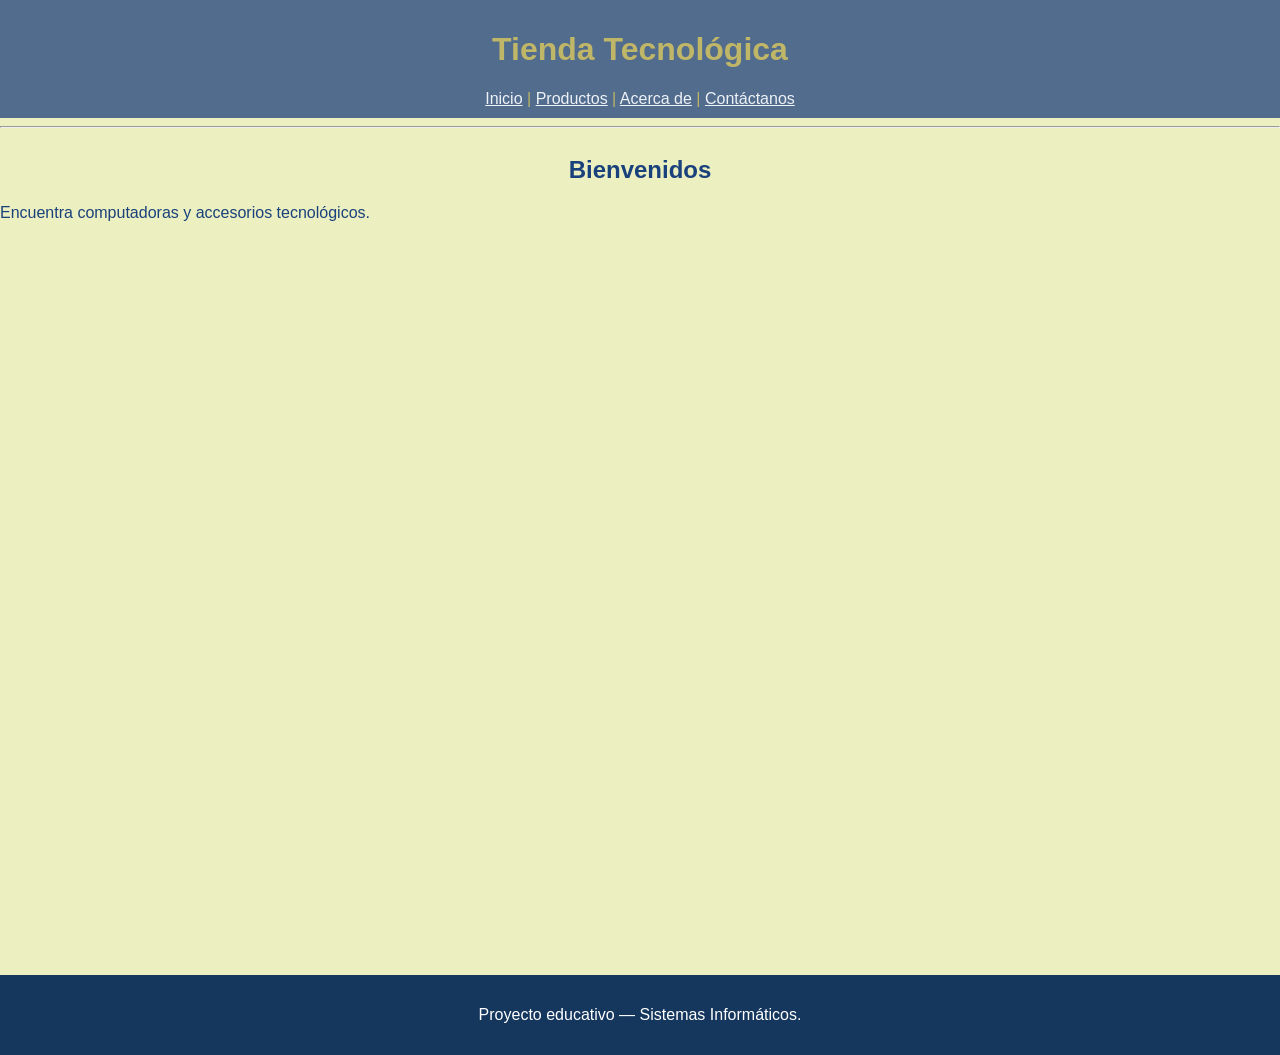
<file: index.html>
<!DOCTYPE html>
<html lang="es">
<head>
    <meta charset="UTF-8">
    <meta name="viewport" content="width=device-width, initial-scale=1.0">
    <title>Tienda Tecnológica</title>
    <link rel="stylesheet" href="estilosProductos.css">
</head>
<body>

    <header>
        <h1>Tienda Tecnológica</h1>

        <nav>
            <a href="inicio.html" target="contenido">Inicio</a> |
            <a href="productos.html" target="contenido">Productos</a> |
            <a href="acerca.html" target="contenido">Acerca de</a> |
            <a href="contacto.html" target="contenido">Contáctanos</a>
        </nav>
    </header>

    <hr>

    <!-- Zona donde se mostrarán los documentos -->
    <iframe
        src="inicio.html"
        name="contenido"
        title="Contenido de la tienda"
        style="width: 100%; height: 90vh; border: none;">
    </iframe>

    <footer>
        <p>Proyecto educativo — Sistemas Informáticos.</p>
    </footer>

</body>
</html>
</file>
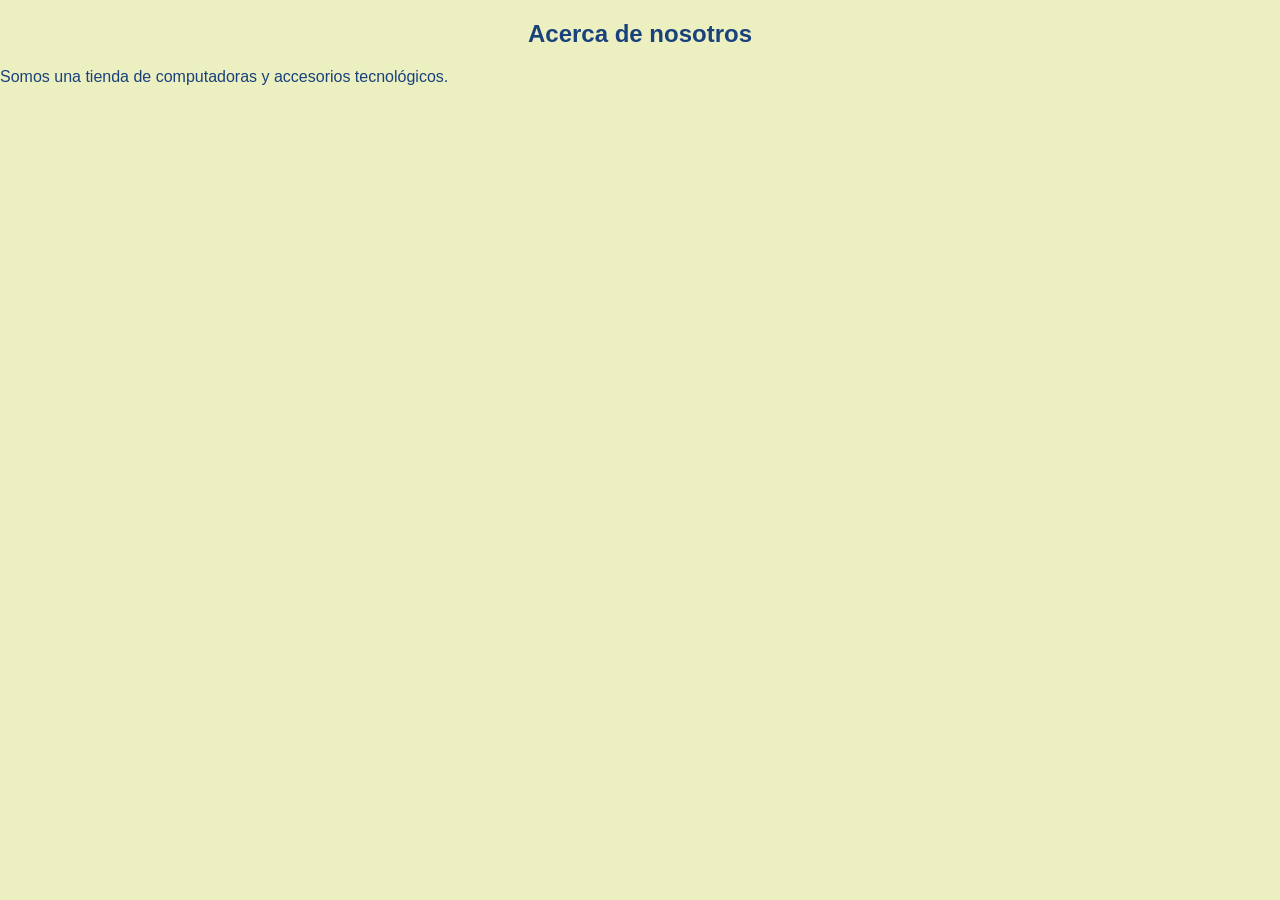
<file: acerca.html>
<!DOCTYPE html>
<html lang="es">
<head>
    <meta charset="UTF-8">
    <title>Acerca de</title>
     <link rel="stylesheet" href="estilosProductos.css">
</head>
<body>
    <h2>Acerca de nosotros</h2>
    <p>Somos una tienda de computadoras y accesorios tecnológicos.</p>
</body>
</html>
</file>
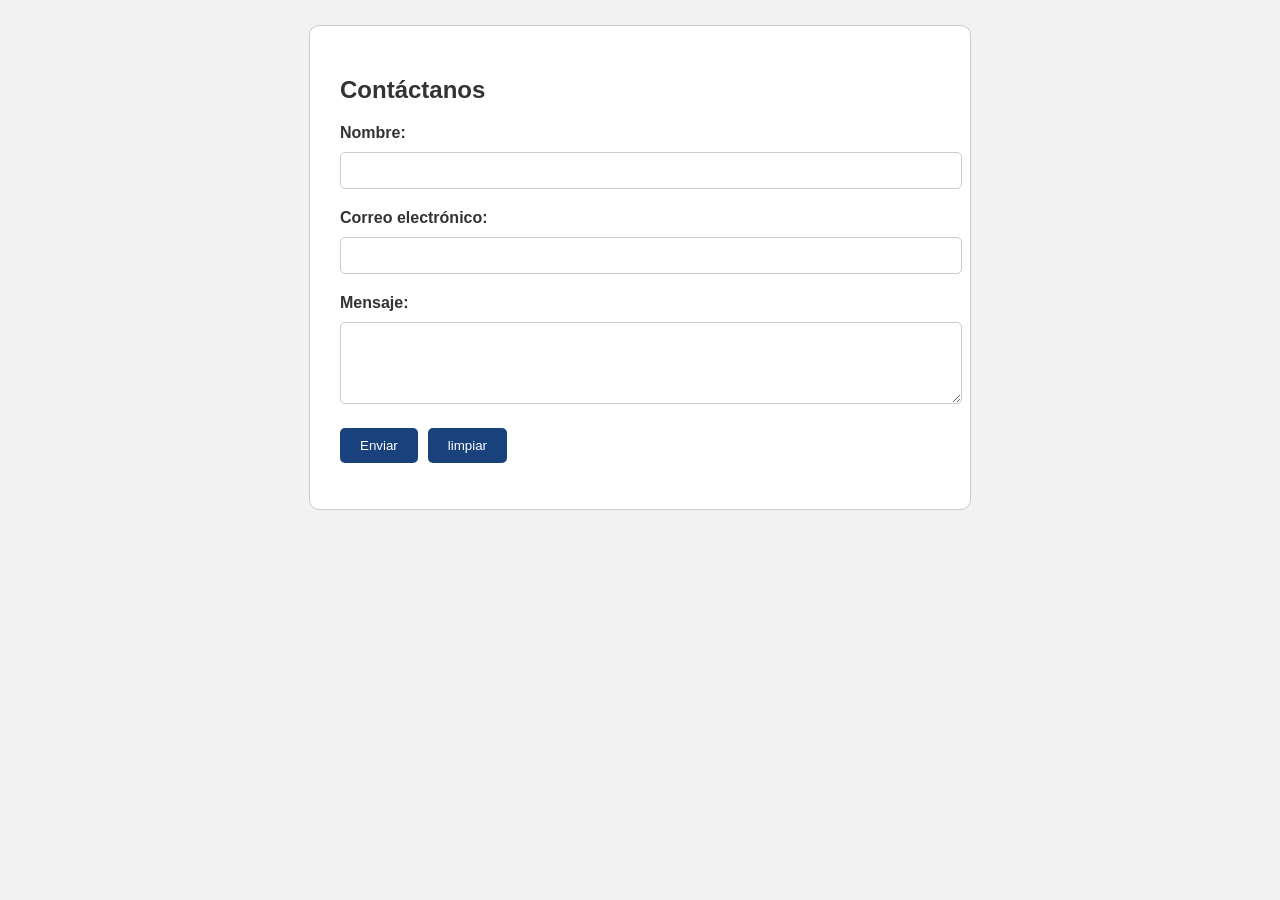
<file: contacto.html>
<!DOCTYPE html>
<html lang="es">
<head>
    <meta charset="UTF-8">
    <title>Contacto</title>
    <link rel="stylesheet" href="contactoEstilos.css">
</head>
<body>
    <main class="contacto">  
        <!-- indica el contenido principal de la página  -->
        <h2>Contáctanos</h2>
        <form id="formContacto"> 
        <!--id para que js encuentre el formulario -->
            <label for="nombre">Nombre:</label>
            <input type="text" id="nombre" name="nombre" required>
            <!-- for asocia la etiqueta con el input
            name identifica el dato cuando se envía el formulario al servidor -->
            <label for="email">Correo electrónico:</label>
            <input type="email" id="email" name="email" required>

            <label for="mensaje">Mensaje:</label>
            <textarea id="mensaje" name="mensaje" rows="4" required></textarea>
            <div class="botones">
                <button type="submit">Enviar</button>
                <button type="reset">limpiar</button>
            </div>
        </form>
        <p id="respuesta"></p> <!--p aqui js mostrará la respuesta -->
    </main>
    <!--aquí va el script de contacto-->
    <script src="contacto.js"></script>
</body>
</html>
</file>
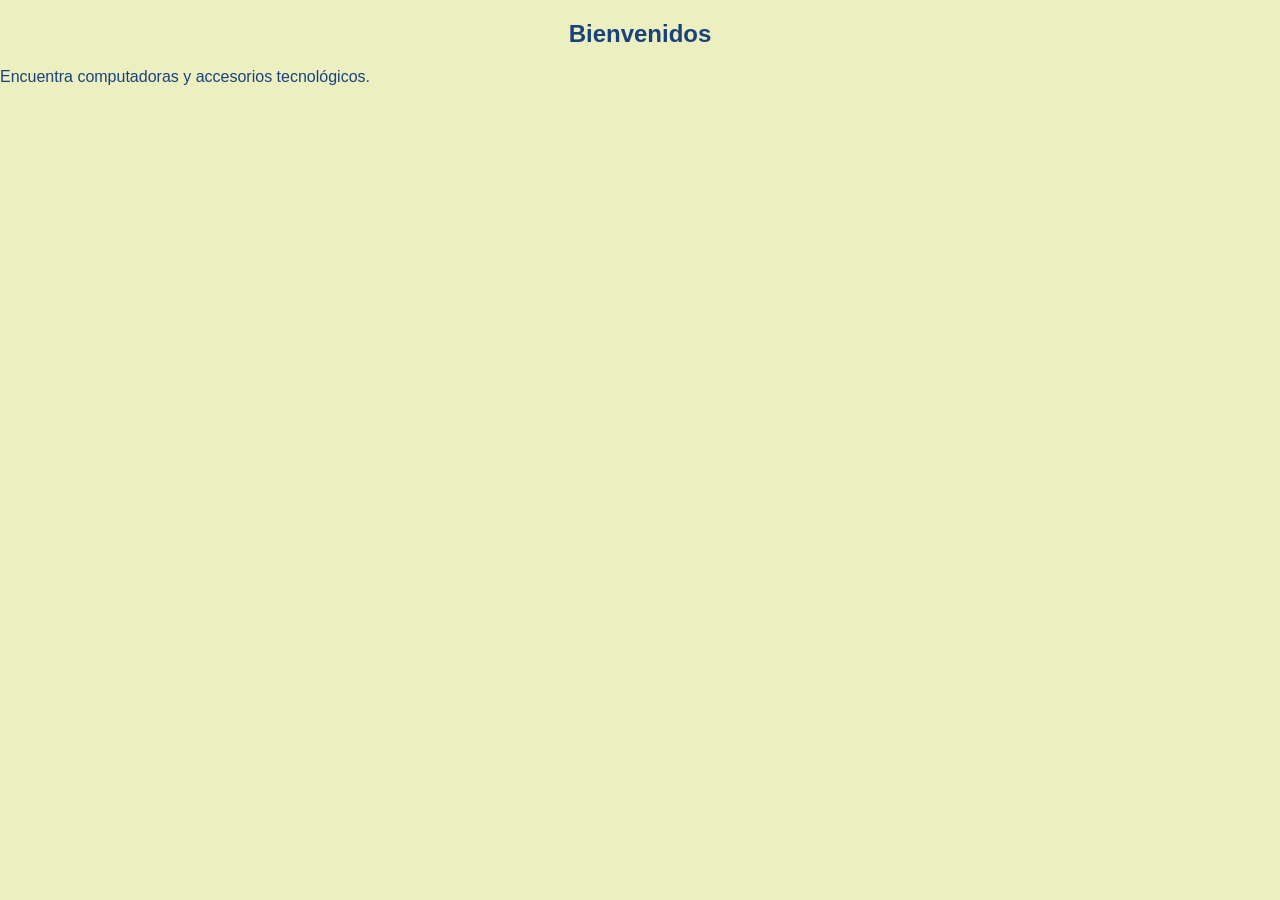
<file: inicio.html>
<!DOCTYPE html>
<html lang="es">
<head>
    <meta charset="UTF-8">
    <title>Inicio</title>
     <link rel="stylesheet" href="estilosProductos.css">
</head>
<body>
    <h2>Bienvenidos</h2>
    <p>Encuentra computadoras y accesorios tecnológicos.</p>
</body>
</html>
</file>
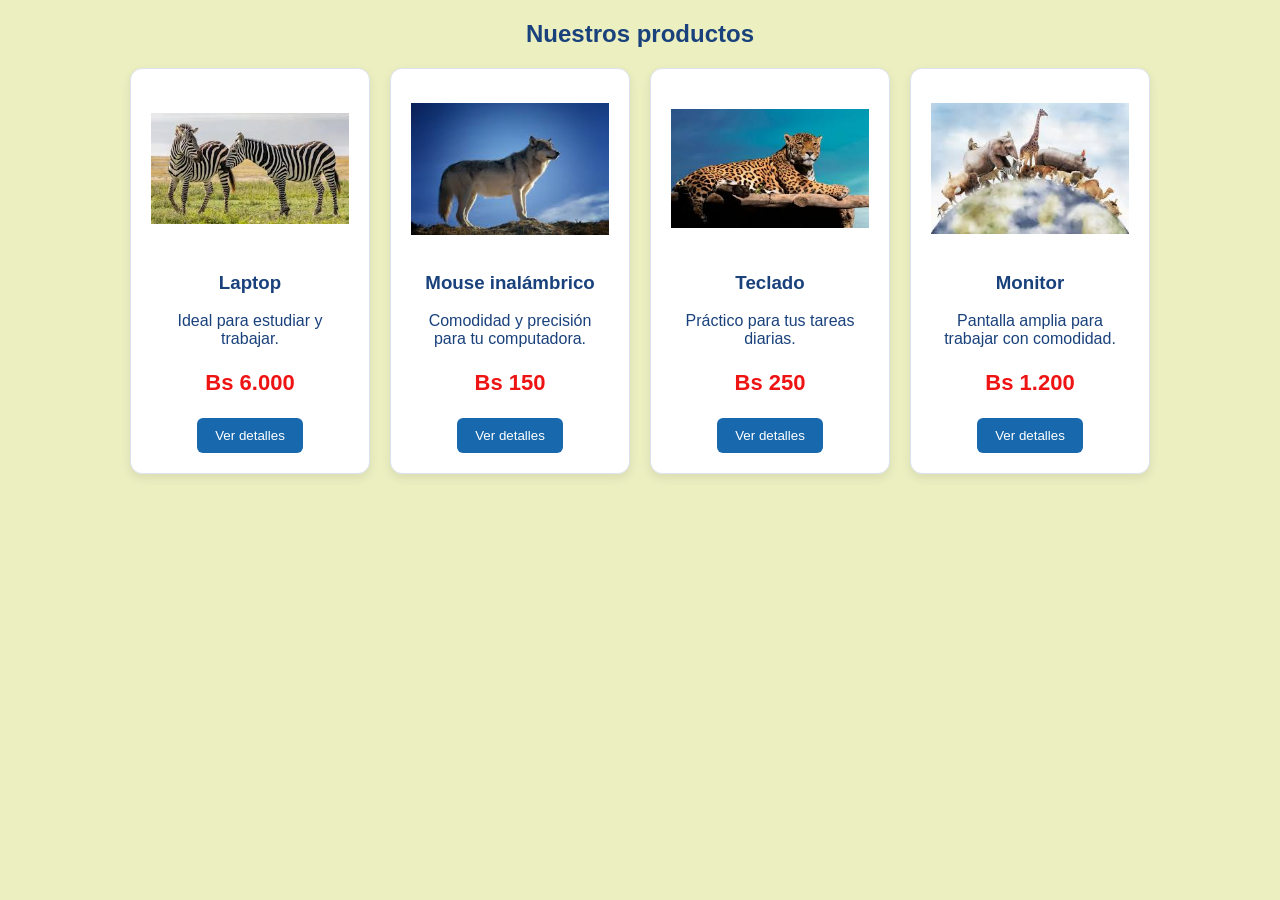
<file: productos.html>
<!DOCTYPE html>
<html lang="es">
<head>
    <meta charset="UTF-8">
    <title>Productos</title>
    <link rel="stylesheet" href="estilosProductos.css"> 
</head>
<body>
    <h2>Nuestros productos</h2>
        <div class="productos">
            <article class="producto">
                <img src="imagenes2026/animal1.jpg" 
                alt="Computadora portátil">
                <h3>Laptop</h3>
                <p>Ideal para estudiar y trabajar.</p>
                <p class="precio">Bs 6.000</p>
                <button type="button">Ver detalles</button>
            </article>
            <article class="producto">
                <img src="imagenes2026/animal2.jpg"
                     alt="Mouse inalámbrico">
                <h3>Mouse inalámbrico</h3>
                <p>Comodidad y precisión para tu computadora.</p>
                <p class="precio">Bs 150</p>
                <!-- <button type="button">Ver detalles</button> -->
                <button type="button" class="btnDetalle">Ver detalles</button>
                <p class="detalle" hidden>Marca Logitech gamer de 2 botones</p>
                
                
            </article>

            <article class="producto">
                <img src="imagenes2026/animal3.jpg"
                     alt="Teclado para computadora">
                <h3>Teclado</h3>
                <p>Práctico para tus tareas diarias.</p>
                <p class="precio">Bs 250</p>
                <button type="button">Ver detalles</button>
            </article>

            <article class="producto">
                <img src="imagenes2026/animal4.jpg"
                     alt="Monitor de computadora">
                <h3>Monitor</h3>
                <p>Pantalla amplia para trabajar con comodidad.</p>
                <p class="precio">Bs 1.200</p>
                <button type="button">Ver detalles</button>
            </article>
           

        </div>
        <script src="productos.js"></script>
</body>
</html>
</file>
<file: estilosProductos.css>
/* Incluye bordes y relleno dentro del tamaño del elemento */
* {
    box-sizing: border-box;/*aplica el modelo de caja a todos los elementos para incluir bordes y relleno dentro del tamaño del elemento*/
}

body {
    font-family:Arial, Helvetica, sans-serif;
    background-color:rgb(236, 239, 192);
    color: #19417c;
    margin: 0;
}

/* Encabezado */
header {
    background-color: #526c8d;
    color: rgb(192, 182, 103);
    text-align: center;
    padding: 10px 10px;
}

main {
    max-width: 1100px;/*ancho máximo del contenido principal para que no se extienda demasiado en pantallas grandes*/
    margin: auto;/*centra el contenido principal en la página*/
    padding: 25px;/*espaciado interno del contenido principal*/
}

h2 {
    text-align: center;
}

/* Organiza las tarjetas y permite que bajen a otra fila */
.productos {
    display: flex;/*utiliza flexbox para organizar las tarjetas de productos*/
    flex-wrap: wrap;/*permite que las tarjetas se ajusten a la siguiente fila si no caben en la actual*/
    justify-content: center;
    gap: 20px;/*espacio entre las tarjetas de productos*/
}
/* Tarjeta de cada producto */
.producto {
    background-color: white;/*color de fondo blanco para las tarjetas*/
    width: 240px;/*ancho fijo para las tarjetas*/
    max-width: 100%;/*asegura que no se desborde en pantallas pequeñas*/
    padding: 20px;/*espaciado interno de la tarjeta*/
    border: 1px solid #dce3ec;/*color de borde gris claro para las tarjetas*/
    border-radius: 12px;/*bordes redondeados para las tarjetas*/
    text-align: center;/*centra el contenido dentro de la tarjeta*/
    box-shadow: 0 4px 10px rgba(60, 56, 56, 0.1);/*agrega una sombra sutil para dar profundidad a la tarjeta*/
}
/* Imágenes con el mismo espacio, sin deformarse */
.producto img {
    width: 100%;/*la imagen ocupa todo el ancho de la tarjeta*/
    height: 160px;/*altura fija para las imágenes de los productos*/
    object-fit: contain;/*mantiene la proporción de la imagen y la centra*/
                        /* Evita que la imagen se deforme y se recorte */
}
.precio {
    color: #ef1414;/*color verde para el precio*/
    font-size: 22px;/* tamaño de fuente más grande para el precio */
    font-weight: bold;/* hace que el precio sea más destacado */
}
button {
    background-color: #1768ac;
    color: white;
    border: none;
    padding: 10px 18px;
    border-radius: 6px;
    cursor: pointer;
}

button:hover {
    background-color: #104879;
}

footer {
    background-color: #15365d;
    color: white;
    text-align: center;
    padding: 15px;
    margin-top: 25px;
}
a{
    color: #eef2f7;
}
</file>
<file: contactoEstilos.css>
body{
    font-family: Arial, sans-serif;
    background-color: #f2f2f2;
    color: #333;
    margin: 0;
    padding: 5px;
}
.contacto{
    background-color: #fff;
    width: 600px;
    max-width: 100%;
    margin: 20px auto; /*reducir el margen superior e inferior a 20px y centrar horizontalmente*/
    padding: 30px;
    border:1px solid #ccc;
    border-radius: 10px;
}
label{
    display: block;
    margin-bottom: 10px;
    font-weight: bold;
}
input, select, textarea{
    width: 100%;
    padding: 10px;
    margin-bottom: 20px;
    border: 1px solid #ccc;
    border-radius: 5px;
}
.botones{
    display: flex;
    flex-wrap: wrap;
    gap: 10px;
}
button{
    cursor: pointer;
    color: #fff;
    background-color: #19417c;
    border: none;
    border-radius: 5px;
    padding: 10px 20px;
}
button:hover{
    background-color: #d8ecb3;
    color: #19417c;
}
input:focus,
select:focus,
textarea:focus {
    outline: 2px solid #2374ab;
    outline-offset: 2px;
}
.exito { color: #1e7b34; background: #e3f6e8; padding: 10px; border-radius: 5px; }
.error { color: #b00020; background: #fde8ea; padding: 10px; border-radius: 5px; }
</file>
